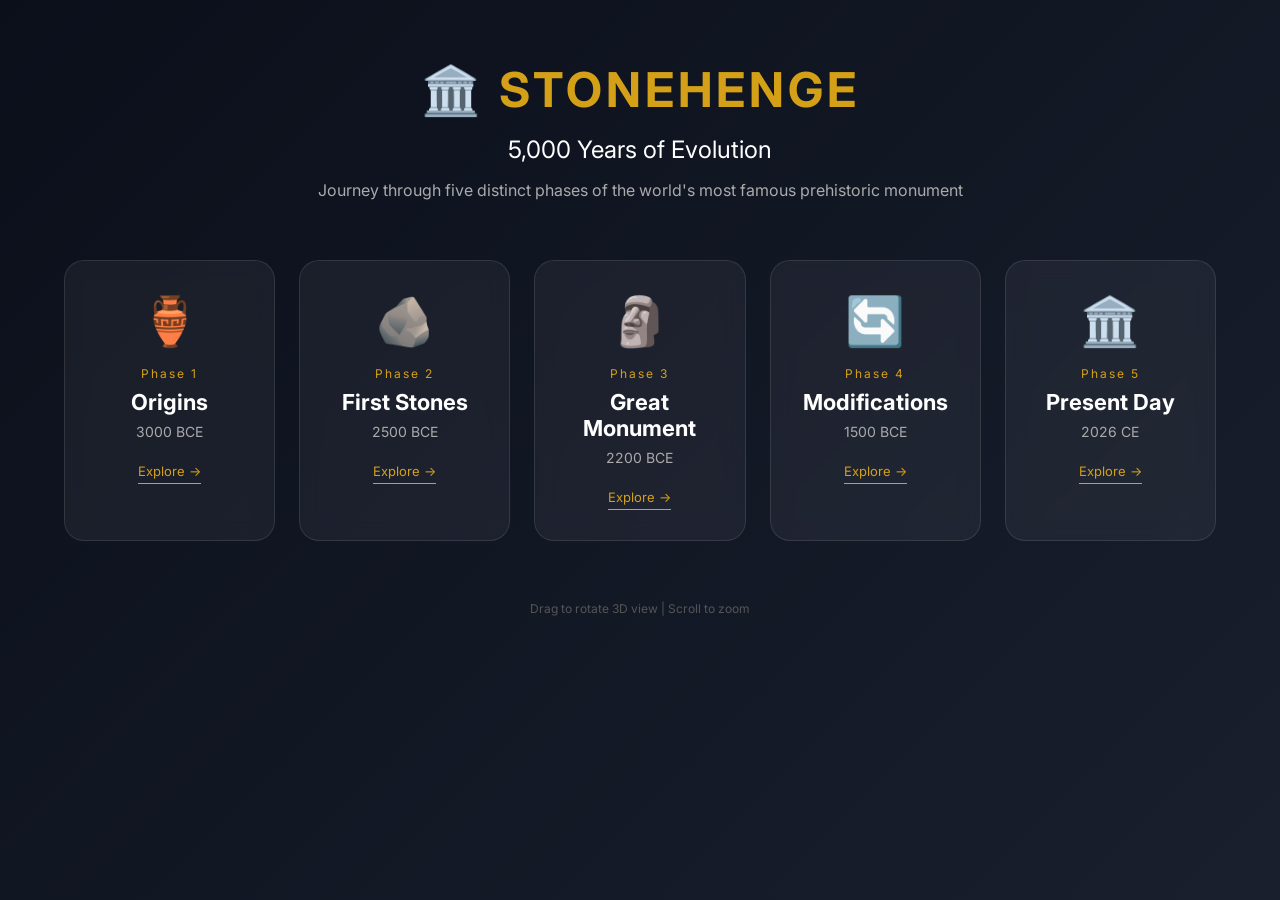
<file: index.html>
<!DOCTYPE html>
<html lang="en">
<head>
    <meta charset="UTF-8">
    <meta name="viewport" content="width=device-width, initial-scale=1.0">
    <title>Stonehenge | 5,000 Years of Evolution</title>
    <link rel="stylesheet" href="css/style.css">
    <link href="https://fonts.googleapis.com/css2?family=Inter:wght@300;400;500;600;700&display=swap" rel="stylesheet">
</head>
<body class="landing">
    <div class="landing-container">
        <div class="hero">
            <h1>🏛️ STONEHENGE</h1>
            <h2>5,000 Years of Evolution</h2>
            <p>Journey through five distinct phases of the world's most famous prehistoric monument</p>
        </div>
        <!-- rebuild -->
        
        <div class="phase-grid">
            <a href="phase1.html" class="phase-card phase-1">
                <div class="phase-icon">🏺</div>
                <div class="phase-number">Phase 1</div>
                <h3>Origins</h3>
                <p>3000 BCE</p>
                <span class="explore-btn">Explore →</span>
            </a>
            
            <a href="phase2.html" class="phase-card phase-2">
                <div class="phase-icon">🪨</div>
                <div class="phase-number">Phase 2</div>
                <h3>First Stones</h3>
                <p>2500 BCE</p>
                <span class="explore-btn">Explore →</span>
            </a>
            
            <a href="phase3.html" class="phase-card phase-3">
                <div class="phase-icon">🗿</div>
                <div class="phase-number">Phase 3</div>
                <h3>Great Monument</h3>
                <p>2200 BCE</p>
                <span class="explore-btn">Explore →</span>
            </a>
            
            <a href="phase4.html" class="phase-card phase-4">
                <div class="phase-icon">🔄</div>
                <div class="phase-number">Phase 4</div>
                <h3>Modifications</h3>
                <p>1500 BCE</p>
                <span class="explore-btn">Explore →</span>
            </a>
            
            <a href="phase5.html" class="phase-card phase-5">
                <div class="phase-icon">🏛️</div>
                <div class="phase-number">Phase 5</div>
                <h3>Present Day</h3>
                <p>2026 CE</p>
                <span class="explore-btn">Explore →</span>
            </a>
        </div>
        
        <footer>
            <p> Drag to rotate 3D view | Scroll to zoom</p>
        </footer>
    </div>
</body>
</html>
</file>
<file: css/style.css>
* {
    margin: 0;
    padding: 0;
    box-sizing: border-box;
}

body {
    font-family: 'Inter', sans-serif;
    background: #0a0f1a;
    color: white;
}

/* Landing Page */
.landing {
    background: linear-gradient(135deg, #0a0f1a 0%, #1a1f2e 100%);
    min-height: 100vh;
}

.landing-container {
    max-width: 1200px;
    margin: 0 auto;
    padding: 60px 24px;
}

.hero {
    text-align: center;
    margin-bottom: 60px;
}

.hero h1 {
    font-size: 48px;
    letter-spacing: 4px;
    color: #d4a017;
    margin-bottom: 16px;
}

.hero h2 {
    font-size: 24px;
    font-weight: 400;
    margin-bottom: 16px;
}

.hero p {
    color: #aaa;
    font-size: 16px;
}

.phase-grid {
    display: grid;
    grid-template-columns: repeat(auto-fit, minmax(200px, 1fr));
    gap: 24px;
    margin-bottom: 60px;
}

.phase-card {
    background: rgba(255,255,255,0.05);
    backdrop-filter: blur(10px);
    border-radius: 20px;
    padding: 30px 20px;
    text-align: center;
    text-decoration: none;
    color: white;
    transition: all 0.3s ease;
    border: 1px solid rgba(255,255,255,0.1);
}

.phase-card:hover {
    transform: translateY(-8px);
    border-color: #d4a017;
    background: rgba(212,160,23,0.1);
}

.phase-icon {
    font-size: 48px;
    margin-bottom: 16px;
}

.phase-number {
    font-size: 12px;
    letter-spacing: 2px;
    color: #d4a017;
    margin-bottom: 8px;
}

.phase-card h3 {
    font-size: 22px;
    margin-bottom: 8px;
}

.phase-card p {
    font-size: 14px;
    color: #aaa;
    margin-bottom: 20px;
}

.explore-btn {
    display: inline-block;
    font-size: 13px;
    color: #d4a017;
    border-bottom: 1px solid #d4a017;
    padding-bottom: 4px;
}

footer {
    text-align: center;
    color: #555;
    font-size: 12px;
}

/* Phase Viewer Page */
.viewer-body {
    overflow: hidden;
}

.viewer-container {
    position: relative;
    width: 100vw;
    height: 100vh;
}

.info-panel {
    position: absolute;
    bottom: 120px;
    left: 24px;
    background: rgba(10,15,26,0.9);
    backdrop-filter: blur(12px);
    padding: 20px 28px;
    border-radius: 20px;
    border-left: 4px solid #d4a017;
    z-index: 50;
    max-width: 380px;
    pointer-events: none;
}

.phase-badge {
    font-size: 12px;
    letter-spacing: 2px;
    color: #d4a017;
    margin-bottom: 8px;
}

.info-panel h1 {
    font-size: 28px;
    font-weight: 600;
    margin-bottom: 10px;
}

.info-panel p {
    font-size: 14px;
    line-height: 1.5;
    color: rgba(255,255,255,0.85);
}

.nav-buttons {
    position: absolute;
    bottom: 30px;
    right: 24px;
    z-index: 50;
    display: flex;
    gap: 12px;
    pointer-events: auto;
}

.nav-btn {
    background: rgba(20,25,40,0.9);
    backdrop-filter: blur(8px);
    border: 1px solid rgba(255,255,255,0.1);
    padding: 12px 24px;
    border-radius: 40px;
    color: white;
    text-decoration: none;
    font-size: 14px;
    font-weight: 500;
    transition: all 0.3s ease;
    cursor: pointer;
    display: inline-flex;
    align-items: center;
    gap: 8px;
}

.nav-btn:hover {
    background: #d4a017;
    color: black;
    transform: translateY(-2px);
}

.instructions {
    position: absolute;
    top: 20px;
    right: 20px;
    background: rgba(0,0,0,0.5);
    backdrop-filter: blur(4px);
    padding: 6px 14px;
    border-radius: 40px;
    font-size: 11px;
    color: #aaa;
    z-index: 50;
    font-family: monospace;
    pointer-events: none;
}

.loading {
    position: absolute;
    top: 50%;
    left: 50%;
    transform: translate(-50%, -50%);
    background: rgba(0,0,0,0.85);
    padding: 20px 32px;
    border-radius: 50px;
    z-index: 100;
    color: white;
    font-size: 14px;
    pointer-events: none;
}

@media (max-width: 700px) {
    .info-panel {
        bottom: 160px;
        left: 16px;
        right: 16px;
        max-width: none;
        padding: 14px 20px;
    }
    .info-panel h1 { font-size: 20px; }
    .nav-btn { padding: 8px 16px; font-size: 12px; }
    .phase-grid { grid-template-columns: 1fr; }
    .hero h1 { font-size: 32px; }
}
</file>
